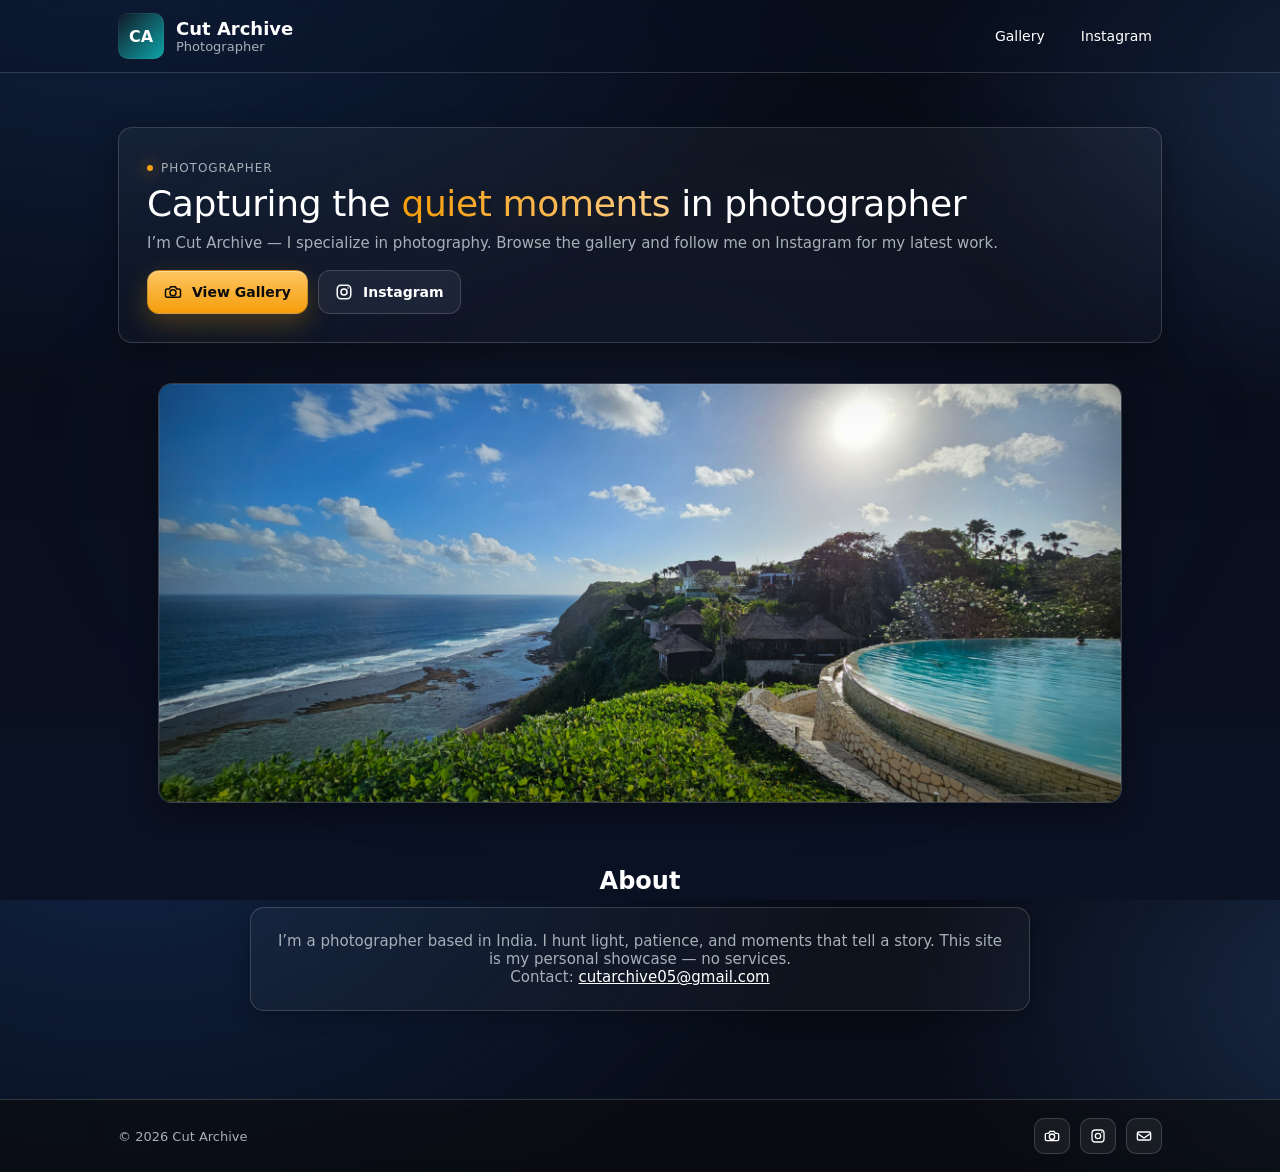
<file: index.html>
<!doctype html>
<html lang="en">

<head>
    <meta charset="utf-8" />
    <meta name="viewport" content="width=device-width,initial-scale=1" />
    <title>Cut Archive — Photography</title>
    <meta name="description"
        content="Explore the serene photography of Cut Archive — wildlife & more." />
    <link rel="icon" type="image/png" href="../gallery/favicon.png" />

    <!-- Canonical & Social -->
    <link rel="canonical" href="https://www.cutarchive.live/">
    <meta property="og:title" content="Cut Archive — Photography" />
    <meta property="og:description" content="Explore serene photography by Cut Archive." />
    <!-- IMPORTANT: replace with an absolute URL to your featured image -->
    <meta property="og:image" content="https://www.cutarchive.live/images/featured.webp" />
    <meta property="og:url" content="https://www.cutarchive.live/" />
    <meta name="twitter:card" content="summary_large_image" />

    <style>
        :root {
            --bg: #070b15;
            --bg2: #0b1224;
            --card: #0f1720;
            --muted: #a7b0b8;
            --accent: #f59e0b;
            --accent-2: #ffd08a;
            --white: #ffffff;
            --ring: rgba(255, 255, 255, .16);
            --glass: rgba(255, 255, 255, .06);
            --max-width: 1100px;
            --radius: 14px;
            --shadow: 0 12px 28px rgba(0, 0, 0, .35);
            --shadow-soft: 0 6px 18px rgba(0, 0, 0, .25);
            --header-h: 72px;
            font-family: Inter, ui-sans-serif, system-ui, -apple-system, 'Segoe UI', Roboto, 'Helvetica Neue', Arial;
        }

        * {
            box-sizing: border-box
        }

        html,
        body {
            height: 100%
        }

        body {
            margin: 0;
            color: var(--white);
            -webkit-font-smoothing: antialiased;
            min-height: 100%;
            background: radial-gradient(1200px 800px at 10% -10%, #102344 0%, transparent 60%),
                radial-gradient(900px 600px at 110% 10%, #1a2b49 0%, transparent 55%),
                linear-gradient(180deg, var(--bg) 0%, var(--bg2) 100%);
            overflow-x: hidden;
        }

        /* Soft animated background sheen */
        .bg-sheen {
            position: fixed;
            inset: -20%;
            pointer-events: none;
            background:
                radial-gradient(closest-side, rgba(135, 130, 231, 0.06), transparent 70%),
                radial-gradient(closest-side, rgba(94, 175, 230, 0.05), transparent 70%);
            filter: blur(70px);
            animation: floaty 20s ease-in-out infinite alternate;
            opacity: .55;
            z-index: 0;
        }

        @keyframes floaty {
            from {
                transform: translate3d(-2%, -1%, 0) scale(1.0);
            }

            to {
                transform: translate3d(2%, 1%, 0) scale(1.02);
            }
        }

        @media (prefers-reduced-motion: reduce) {
            .bg-sheen {
                animation: none
            }

            html:focus-within {
                scroll-behavior: auto;
            }
        }

        .container {
            max-width: var(--max-width);
            margin: 0 auto;
            padding: 28px;
            position: relative;
            z-index: 1;
        }

        /* ===== Header (glassy sticky) ===== */
        .site-header {
            position: sticky;
            top: 0;
            z-index: 50;
            backdrop-filter: blur(10px);
            background: rgba(11, 18, 36, .35);
            border-bottom: 1px solid var(--ring);
        }

        .nav {
            height: var(--header-h);
            display: flex;
            align-items: center;
            justify-content: space-between;
            gap: 16px;
        }

        .brand {
            display: flex;
            align-items: center;
            gap: 12px
        }

        .logo {
            width: 46px;
            height: 46px;
            border-radius: 10px;
            background: linear-gradient(135deg, #111827, #0ea5a9);
            display: flex;
            align-items: center;
            justify-content: center;
            font-weight: 700;
            user-select: none;
            box-shadow: inset 0 0 0 1px rgba(255, 255, 255, .05);
        }

        .brand h1 {
            font-size: 18px;
            margin: 0
        }

        .brand p {
            margin: 0;
            font-size: 13px;
            color: var(--muted)
        }

        nav {
            display: flex;
            gap: 16px;
            align-items: center;
        }

        nav a {
            color: var(--white);
            text-decoration: none;
            font-size: 14px;
            padding: 8px 10px;
            border-radius: 10px;
        }

        nav a:hover,
        nav a:focus {
            color: #050505;
            background: var(--accent);
            outline: none;
        }

        /* Menu (mobile) */
        .menu-btn {
            display: none;
            font-size: 28px;
            cursor: pointer;
            user-select: none;
            color: var(--white);
            background: transparent;
            border: none;
            padding: 6px 10px;
            border-radius: 10px;
        }

        .menu-btn:focus {
            outline: 2px solid var(--accent);
            outline-offset: 2px;
        }

        @media (max-width: 768px) {
            nav {
                display: none;
                flex-direction: column;
                position: absolute;
                top: calc(var(--header-h) - 10px);
                right: 24px;
                background: rgba(15, 23, 32, .9);
                border: 1px solid var(--ring);
                padding: 12px;
                border-radius: 14px;
                gap: 6px;
                box-shadow: var(--shadow-soft);
                backdrop-filter: blur(10px);
            }

            nav.show {
                display: flex;
            }

            .menu-btn {
                display: block;
            }
        }

        /* On scroll stronger header */
        .scrolled .site-header {
            background: rgba(9, 15, 28, .9);
        }

        /* ===== Hero ===== */
        .hero {
            display: grid;
            grid-template-columns: 1fr;
            gap: 24px;
            align-items: center;
            margin: 26px 0 48px;
        }

        .hero-card {
            padding: 28px;
            background: linear-gradient(180deg, rgba(255, 255, 255, .04), rgba(255, 255, 255, .02));
            border: 1px solid var(--ring);
            border-radius: 14px;
            box-shadow: var(--shadow);
        }

        .eyebrow {
            display: inline-flex;
            align-items: center;
            gap: 8px;
            font-size: 12px;
            color: var(--muted);
            letter-spacing: .08em;
            text-transform: uppercase;
            margin-bottom: 8px;
        }

        .eyebrow .dot {
            width: 6px;
            height: 6px;
            border-radius: 999px;
            background: var(--accent);
            box-shadow: 0 0 16px var(--accent);
        }

        .headline {
            font-size: 36px;
            line-height: 1.15;
            margin: 0 0 10px;
            letter-spacing: -.01em;
        }

        .headline .accent {
            background: linear-gradient(90deg, var(--accent) 0%, var(--accent-2) 100%);
            -webkit-background-clip: text;
            background-clip: text;
            color: transparent;
            text-shadow: 0 6px 28px rgba(245, 158, 11, .15);
        }

        .sub {
            color: var(--muted);
            margin: 0 0 18px;
            font-size: 15px;
        }

        .cta-row {
            display: flex;
            gap: 10px;
            flex-wrap: wrap;
            align-items: center;
        }

        .btn {
            display: inline-flex;
            align-items: center;
            gap: 10px;
            padding: 12px 16px;
            border-radius: 12px;
            text-decoration: none;
            font-weight: 700;
            font-size: 14px;
            border: 1px solid var(--ring);
            transition: transform .15s ease, background .2s ease, box-shadow .15s ease;
            -webkit-tap-highlight-color: transparent;
        }

        .btn:active {
            transform: translateY(1px) scale(.99);
        }

        .btn-primary {
            color: #0b0b0b;
            background: linear-gradient(180deg, #ffc563, #f59e0b);
            box-shadow: 0 10px 26px rgba(245, 158, 11, .25), inset 0 1px 0 rgba(255, 255, 255, .35);
            border-color: rgba(0, 0, 0, .2);
        }

        .btn-primary:hover,
        .btn-primary:focus {
            background: linear-gradient(180deg, #ffd283, #f3a312);
            outline: none;
        }

        .btn-ghost {
            background: rgba(255, 255, 255, .06);
            color: #fff;
            border-color: var(--ring);
            backdrop-filter: blur(8px) saturate(120%);
        }

        .btn-ghost:hover,
        .btn-ghost:focus {
            background: rgba(255, 255, 255, .12);
            outline: none;
        }

        .hero-media {
            position: relative;
            border-radius: 14px;
            overflow: hidden;
            height: 420px;
            border: 1px solid var(--ring);
            background: linear-gradient(180deg, rgba(255, 255, 255, .04), rgba(255, 255, 255, .02));
            box-shadow: var(--shadow);
            transform-style: preserve-3d;
        }

        .hero-media::after {
            content: "";
            position: absolute;
            inset: 0;
            pointer-events: none;
            box-shadow: inset 0 0 0 1px rgba(255, 255, 255, .05), inset 0 -60px 120px rgba(0, 0, 0, .35);
        }

        .hero-media img {
            width: 100%;
            height: 100%;
            object-fit: cover;
            display: block;
        }

        /* Gentle tilt on hover (desktop) */
        @media (hover:hover) and (pointer:fine) {
            .hero-media:hover {
                transform: perspective(1200px) rotateX(2deg) rotateY(-2deg);
                transition: transform .4s ease;
            }
        }

        /* ===== About (clean, centered) ===== */
        .about {
            margin: 10px 0 60px;
        }

        .about-card {
            background: rgba(255, 255, 255, .03);
            border: 1px solid var(--ring);
            border-radius: 14px;
            padding: 24px;
            box-shadow: var(--shadow-soft);
            max-width: 780px;
            margin: 0 auto;
            text-align: center;
        }

        .about-card p {
            font-size: 15px;
            color: var(--muted);
            margin: 0;
        }

        .about-card a {
            color: #fff;
            text-decoration: underline;
        }

        .about-card a:hover,
        .about-card a:focus {
            color: var(--accent);
            outline: none;
        }

        /* ===== Footer ===== */
        footer {
            background: rgba(10, 10, 12, .6);
            border-top: 1px solid var(--ring);
            color: var(--muted);
            font-size: 13px;
            position: relative;
            z-index: 1;
        }

        .footer-inner {
            max-width: var(--max-width);
            margin: 0 auto;
            padding: 18px 28px;
            display: flex;
            align-items: center;
            justify-content: space-between;
            gap: 14px;
            flex-wrap: wrap;
            backdrop-filter: blur(8px);
        }

        .social {
            display: flex;
            gap: 10px;
        }

        .social a {
            display: inline-flex;
            align-items: center;
            justify-content: center;
            width: 36px;
            height: 36px;
            border-radius: 10px;
            border: 1px solid var(--ring);
            color: #fff;
            text-decoration: none;
            background: rgba(255, 255, 255, .06);
        }

        .social a:hover,
        .social a:focus {
            background: rgba(255, 255, 255, .12);
            outline: none;
        }

        /* ===== Scroll to top (glass) ===== */
        #scrollTopBtn {
            position: fixed;
            bottom: 26px;
            right: 26px;
            z-index: 60;
            display: none;
            background: rgba(255, 255, 255, .12);
            color: #fff;
            border: 1px solid var(--ring);
            border-radius: 999px;
            width: 44px;
            height: 44px;
            cursor: pointer;
            font-size: 20px;
            font-weight: bold;
            box-shadow: var(--shadow-soft);
            backdrop-filter: blur(8px) saturate(120%);
            transition: opacity .2s ease, transform .2s ease, background .2s ease;
        }

        #scrollTopBtn:hover,
        #scrollTopBtn:focus {
            background: rgba(255, 255, 255, .2);
            outline: none;
        }

        #scrollTopBtn.show {
            display: block;
            opacity: 1;
        }

        #scrollTopBtn.hide {
            opacity: 0;
            transform: translateY(6px);
        }

        /* ===== Scroll reveal ===== */
        .reveal {
            opacity: 0;
            transform: translateY(10px);
        }

        .reveal.in {
            opacity: 1;
            transform: none;
            transition: opacity .6s ease, transform .6s ease;
        }

        /* Accessibility */
        a:focus-visible,
        button:focus-visible {
            outline: 2px solid var(--accent);
            outline-offset: 2px;
        }
    </style>
</head>

<body>
    <div class="bg-sheen" aria-hidden="true"></div>

    <!-- Header -->
    <header class="site-header">
        <div class="container nav">
            <div class="brand">
                <div class="logo" aria-label="Cut Archive Logo">CA</div>
                <div>
                    <h1 style="margin:0">Cut Archive</h1>
                    <p>Photographer</p>
                </div>
            </div>

            <button class="menu-btn" id="menuBtn" aria-label="Toggle navigation menu" aria-expanded="false"
                aria-controls="nav-links">☰</button>

            <nav id="nav-links" role="navigation">
                <a href="../gallery/" aria-label="Go to Gallery page">Gallery</a>
                <a href="https://www.instagram.com/cut.archive" aria-label="Cut Archive Instagram Profile"
                    target="_blank" rel="noopener noreferrer">Instagram</a>
            </nav>
        </div>
    </header>

    <main>
        <div class="container">
            <!-- Hero -->
            <section class="hero reveal" id="hero">
                <div class="hero-card">
                    <div class="eyebrow"><span class="dot"></span> Photographer</div>
                    <p class="headline">Capturing the <span class="accent">quiet moments</span> in photographer</p>
                    <p class="sub">I’m Cut Archive — I specialize in photography. Browse the
                        gallery and
                        follow me
                        on Instagram for my latest work.</p>

                    <div class="cta-row">
                        <a class="btn btn-primary" href="../gallery/" aria-label="View Gallery">
                            <!-- camera icon -->
                            <svg width="18" height="18" viewBox="0 0 24 24" fill="none" aria-hidden="true">
                                <path
                                    d="M4 8h3l2-3h6l2 3h3a2 2 0 0 1 2 2v7a2 2 0 0 1-2 2H4a2 2 0 0 1-2-2v-7a2 2 0 0 1 2-2Z"
                                    stroke="currentColor" stroke-width="2" />
                                <circle cx="12" cy="13" r="4" stroke="currentColor" stroke-width="2" />
                            </svg>
                            View Gallery
                        </a>
                        <a class="btn btn-ghost" href="https://www.instagram.com/cut.archive" target="_blank"
                            rel="noopener noreferrer" aria-label="Open Instagram">
                            <!-- ig icon -->
                            <svg width="18" height="18" viewBox="0 0 24 24" fill="none" aria-hidden="true">
                                <rect x="3" y="3" width="18" height="18" rx="5" stroke="currentColor"
                                    stroke-width="2" />
                                <circle cx="12" cy="12" r="4" stroke="currentColor" stroke-width="2" />
                                <circle cx="17.5" cy="6.5" r="1" fill="currentColor" />
                            </svg>
                            Instagram
                        </a>
                        <!-- Removed: Prints · Commissions · Travel assignments -->
                    </div>
                </div>

                <figure class="hero-media" aria-label="Featured photo">
                    <picture>
                        <source srcset="../gallery/background.jpg" type="image/jpg">
                        <img src="../gallery/background.jpg" alt="Misty mountains during golden hour" width="1200"
                            height="800">
                    </picture>
                </figure>
            </section>

            <!-- About (clean, centered) -->
            <section class="about reveal" id="about">
                <h2 style="margin:0 0 12px; text-align:center">About</h2>
                <div class="about-card">
                    <p>
                        I’m a photographer based in India. I hunt light, patience, and moments that tell a story.
                        This site is my personal showcase — no services. <br>
                        Contact: <a href="mailto:cutarchive05@gmail.com"
                            aria-label="Email Cut Archive">cutarchive05@gmail.com</a>
                    </p>
                </div>
            </section>
        </div>
    </main>

    <!-- Footer -->
    <footer>
        <div class="footer-inner">
            <div>© <span id="year"></span> Cut Archive</div>
            <div class="social">
                <a href="../gallery/" aria-label="Open Gallery">
                    <!-- camera -->
                    <svg width="16" height="16" viewBox="0 0 24 24" fill="none" aria-hidden="true">
                        <path d="M4 8h3l2-3h6l2 3h3a2 2 0 0 1 2 2v7a2 2 0 0 1-2 2H4a2 2 0 0 1-2-2v-7a2 2 0 0 1 2-2Z"
                            stroke="currentColor" stroke-width="2" />
                        <circle cx="12" cy="13" r="4" stroke="currentColor" stroke-width="2" />
                    </svg>
                </a>
                <a href="https://www.instagram.com/cut.archive" target="_blank" rel="noopener noreferrer"
                    aria-label="Instagram">
                    <!-- ig -->
                    <svg width="16" height="16" viewBox="0 0 24 24" fill="none" aria-hidden="true">
                        <rect x="3" y="3" width="18" height="18" rx="5" stroke="currentColor" stroke-width="2" />
                        <circle cx="12" cy="12" r="4" stroke="currentColor" stroke-width="2" />
                        <circle cx="17.5" cy="6.5" r="1" fill="currentColor" />
                    </svg>
                </a>
                <a href="mailto:cutarchive05@gmail.com" aria-label="Email">
                    <!-- mail -->
                    <svg width="16" height="16" viewBox="0 0 24 24" fill="none" aria-hidden="true">
                        <path d="M4 6h16a2 2 0 0 1 2 2v8a2 2 0 0 1-2 2H4a2 2 0 0 1-2-2V8a2 2 0 0 1 2-2Z"
                            stroke="currentColor" stroke-width="2" />
                        <path d="m22 8-10 7L2 8" stroke="currentColor" stroke-width="2" />
                    </svg>
                </a>
            </div>
        </div>
    </footer>

    <!-- Scroll to top -->
    <button id="scrollTopBtn" aria-label="Scroll to top">↑</button>

    <script>
        // Year
        document.getElementById('year').textContent = new Date().getFullYear();

        // Sticky header strengthening on scroll + show scrollTop
        const bodyEl = document.body;
        const topBtn = document.getElementById('scrollTopBtn');
        let btnVisible = false;

        function onScroll() {
            const y = window.scrollY || document.documentElement.scrollTop;
            bodyEl.classList.toggle('scrolled', y > 6);

            const shouldShow = y > 300;
            if (shouldShow && !btnVisible) {
                topBtn.classList.remove('hide');
                topBtn.classList.add('show');
                btnVisible = true;
            } else if (!shouldShow && btnVisible) {
                topBtn.classList.add('hide');
                setTimeout(() => topBtn.classList.remove('show', 'hide'), 180);
                btnVisible = false;
            }
        }
        window.addEventListener('scroll', onScroll, { passive: true });
        onScroll();

        topBtn.addEventListener('click', () => {
            window.scrollTo({ top: 0, behavior: 'smooth' });
        });

        // Mobile menu toggle
        const menuBtn = document.getElementById('menuBtn');
        const nav = document.getElementById('nav-links');
        menuBtn.addEventListener('click', () => {
            const expanded = menuBtn.getAttribute('aria-expanded') === 'true';
            menuBtn.setAttribute('aria-expanded', String(!expanded));
            nav.classList.toggle('show');
        });

        // Close mobile menu when clicking outside
        document.addEventListener('click', (e) => {
            if (!nav.classList.contains('show')) return;
            if (!e.target.closest('#nav-links') && !e.target.closest('#menuBtn')) {
                nav.classList.remove('show');
                menuBtn.setAttribute('aria-expanded', 'false');
            }
        });

        // Scroll reveal (respects reduced motion)
        const prefersReduced = window.matchMedia('(prefers-reduced-motion: reduce)').matches;
        if (!prefersReduced && 'IntersectionObserver' in window) {
            const io = new IntersectionObserver((entries, obs) => {
                entries.forEach(entry => {
                    if (entry.isIntersecting) {
                        entry.target.classList.add('in');
                        obs.unobserve(entry.target);
                    }
                });
            }, { rootMargin: '0px 0px -10% 0px', threshold: 0.15 });
            document.querySelectorAll('.reveal').forEach(el => io.observe(el));
        } else {
            document.querySelectorAll('.reveal').forEach(el => el.classList.add('in'));
        }
    </script>
</body>


</html>
</file>
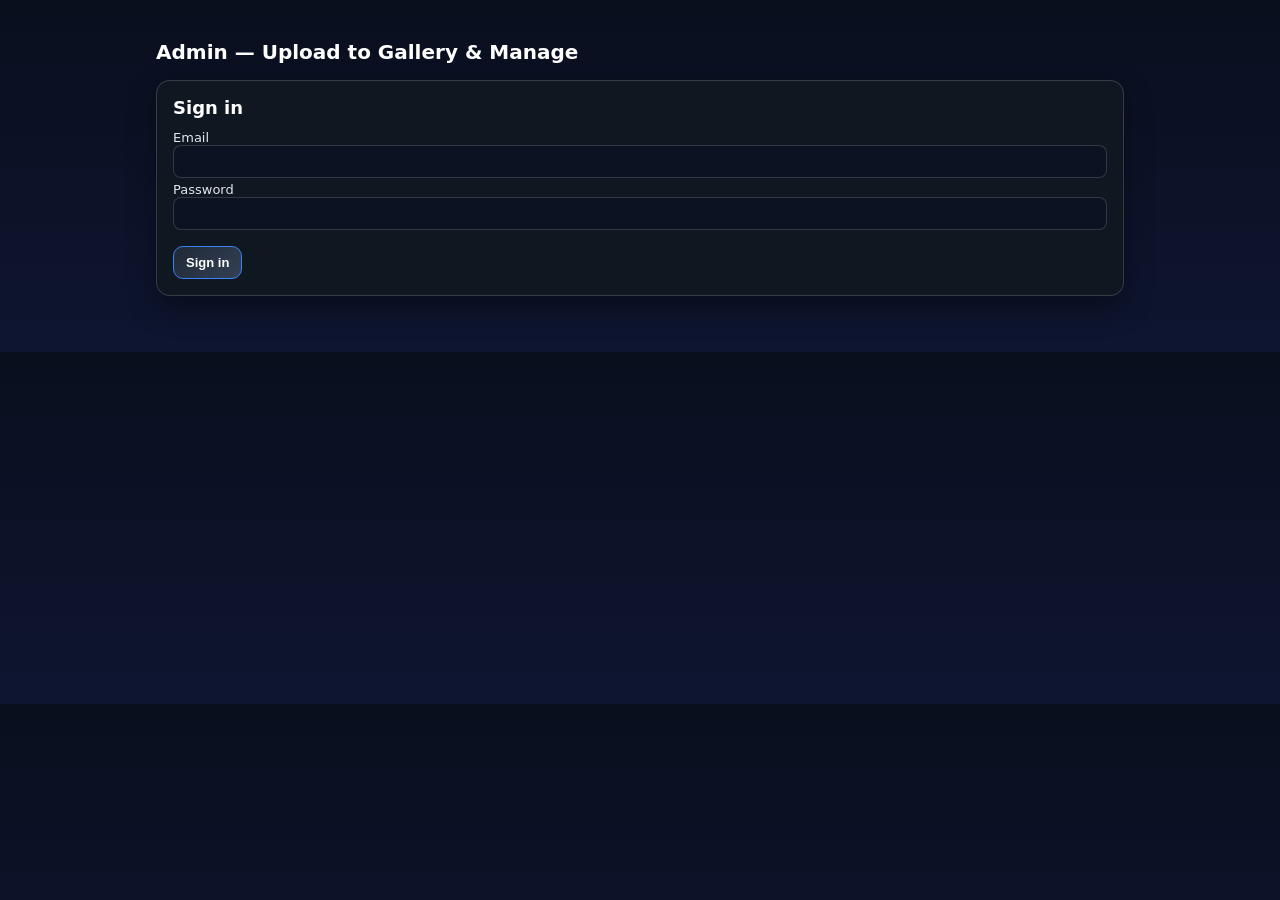
<file: admin/index.html>
<!doctype html>
<html lang="en">

<head>
    <meta charset="utf-8" />
    <meta name="viewport" content="width=device-width,initial-scale=1" />
    <title>Admin — Cut Archive Gallery (Supabase)</title>
    <style>
        :root {
            --bg: #0b1020;
            --card: #0f1720;
            --accent: #f59e0b;
            --muted: #a7b0b8;
            --ring: rgba(255, 255, 255, .16);
            --glass: rgba(255, 255, 255, .06);
            --ok: #22c55e;
            --warn: #eab308;
            --err: #ef4444;
            --info: #38bdf8;
        }

        * {
            box-sizing: border-box
        }

        body {
            margin: 0;
            background: linear-gradient(180deg, #0a0f1e, #0e1530);
            color: #fff;
            font-family: Inter, system-ui, Arial
        }

        .wrap {
            max-width: 1000px;
            margin: 24px auto;
            padding: 16px
        }

        h1 {
            font-size: 20px;
            margin: 0 0 16px
        }

        h2 {
            font-size: 18px;
            margin: 0 0 12px
        }

        .card {
            background: var(--card);
            border: 1px solid var(--ring);
            border-radius: 14px;
            padding: 16px;
            box-shadow: 0 12px 28px rgba(0, 0, 0, .35);
            margin-bottom: 16px
        }

        label {
            font-size: 13px;
            color: #dfe6ef;
            display: block;
            margin-bottom: 4px
        }

        input,
        textarea {
            width: 100%;
            padding: 8px 10px;
            border-radius: 8px;
            border: 1px solid var(--ring);
            background: #0b1222;
            color: #fff;
            font-size: 13px
        }

        textarea {
            min-height: 60px;
            resize: vertical
        }

        .drop {
            border: 1px dashed var(--ring);
            border-radius: 12px;
            padding: 14px;
            text-align: center;
            background: #0b1222;
            color: #cbd5e1
        }

        .drop.drag {
            border-color: #3b82f6;
            background: #0b1630
        }

        .actions {
            display: flex;
            gap: 10px;
            align-items: center;
            margin-top: 16px;
            flex-wrap: wrap
        }

        .btn {
            background: var(--glass);
            border: 1px solid var(--ring);
            color: #fff;
            padding: 8px 12px;
            border-radius: 10px;
            cursor: pointer;
            font-weight: 600;
            backdrop-filter: blur(8px) saturate(120%);
            display: inline-flex;
            gap: 6px;
            align-items: center;
            font-size: 13px
        }

        .btn.primary {
            background: linear-gradient(135deg, #1f2937, #334155);
            border-color: #3b82f6
        }

        .btn.danger {
            border-color: var(--err)
        }

        .btn.info {
            border-color: var(--info)
        }

        .btn:disabled {
            opacity: .6;
            cursor: not-allowed
        }

        .stat {
            font-size: 13px;
            color: #cbd5e1
        }

        .hr {
            height: 1px;
            background: var(--ring);
            margin: 16px 0
        }

        .hidden {
            display: none !important
        }

        /* Upload list */
        .preview {
            margin-top: 16px;
            display: grid;
            grid-template-columns: 1fr;
            gap: 14px
        }

        .item {
            background: #0b1222;
            border: 1px solid var(--ring);
            border-radius: 12px;
            overflow: hidden;
            display: flex;
            flex-direction: column
        }

        .thumb {
            display: flex;
            gap: 12px;
            padding: 12px
        }

        .thumb img {
            width: 120px;
            height: 90px;
            object-fit: cover;
            border-radius: 8px;
            background: #000
        }

        .fields {
            flex: 1;
            display: grid;
            grid-template-columns: 1fr 100px;
            gap: 8px
        }

        .fields textarea {
            grid-column: 1/3
        }

        .prog {
            height: 4px;
            background: #111;
            margin: 0 12px 12px;
            border-radius: 4px;
            overflow: hidden
        }

        .bar {
            height: 100%;
            width: 0;
            background: linear-gradient(90deg, #3b82f6, #22c55e)
        }

        .badge {
            font-size: 11px;
            margin-left: auto;
            margin-right: 12px;
            color: #ccc
        }

        .ok {
            color: var(--ok)
        }

        .err {
            color: var(--err)
        }

        /* Manage list */
        .manage {
            display: grid;
            grid-template-columns: repeat(auto-fill, minmax(240px, 1fr));
            gap: 12px
        }

        .card-mini {
            background: #0b1222;
            border: 1px solid var(--ring);
            border-radius: 12px;
            padding: 10px;
            display: flex;
            flex-direction: column;
            gap: 8px
        }

        .card-mini img {
            width: 100%;
            height: 150px;
            object-fit: cover;
            border-radius: 8px;
            background: #000
        }

        .meta {
            font-size: 12px;
            color: #cbd5e1
        }

        .meta b {
            font-size: 13px;
            color: #fff;
            display: block;
            margin-bottom: 2px
        }

        .row {
            display: flex;
            gap: 8px;
            align-items: center;
            justify-content: space-between
        }

        .search {
            display: flex;
            gap: 8px;
            align-items: center
        }

        .search input {
            max-width: 260px
        }
    </style>
</head>

<body>
    <div class="wrap">
        <h1>Admin — Upload to Gallery & Manage </h1>

        <!-- Login Card -->
        <div id="loginCard" class="card">
            <h2>Sign in</h2>
            <label>Email <input id="email" type="email" autocomplete="username"></label>
            <label>Password <input id="password" type="password" autocomplete="current-password"></label>
            <div class="actions">
                <button id="loginBtn" class="btn primary">Sign in</button>
                <span id="loginMsg" class="stat"></span>
            </div>
        </div>

        <!-- Upload Card -->
        <div id="uploadCard" class="card hidden">
            <div class="actions" style="margin-bottom:10px">
                <span class="stat">Signed in as <strong id="whoami">—</strong></span>
                <button id="logoutBtn" class="btn danger">Sign out</button>
            </div>

            <h2>Upload photos</h2>
            <label>Select images (drag & drop or pick multiple)</label>
            <div id="drop" class="drop">
                <input id="file" type="file" accept="image/*" multiple>
                <div class="stat" id="stat">No files selected.</div>
            </div>
            <div class="preview" id="preview"></div>

            <div class="hr"></div>
            <div class="actions">
                <label>Max dimension (px) <input id="maxDim" type="text" value="2560"></label>
                <label>Thumb dimension (px) <input id="thumbDim" type="text" value="1200"></label>
                <label>Quality (0–1) <input id="quality" type="text" value="0.82"></label>
                <span class="stat">Tip: 0.82 is a sweet spot for WebP.</span>
            </div>

            <div class="actions">
                <button id="uploadBtn" class="btn primary">Upload ALL</button>
                <span id="progress" class="stat"></span>
            </div>
        </div>

        <!-- Manage Card: list & delete -->
        <div id="manageCard" class="card hidden">
            <div class="row">
                <h2>Your uploads</h2>
                <div class="search">
                    <input id="search" type="text" placeholder="Search title/year…">
                    <button id="refreshBtn" class="btn info">Refresh</button>
                </div>
            </div>
            <div id="manageList" class="manage"></div>
            <div id="manageMsg" class="stat"></div>
        </div>
    </div>

    <script type="module">
        /* ===== Supabase ===== */
        import { createClient } from "https://esm.sh/@supabase/supabase-js@2";

        const SUPABASE_URL = "https://YOUR-PROJECT.supabase.co";          // <-- replace
        const SUPABASE_ANON_KEY = "YOUR_PUBLIC_ANON_KEY";                  // <-- replace
        const supabase = createClient(SUPABASE_URL, SUPABASE_ANON_KEY);

        const BUCKET = "gallery"; // Supabase Storage bucket name

        /* ===== DOM ===== */
        const $ = id => document.getElementById(id);
        const loginCard = $('loginCard'), uploadCard = $('uploadCard'), manageCard = $('manageCard');
        const loginBtn = $('loginBtn'), logoutBtn = $('logoutBtn'), loginMsg = $('loginMsg'), whoami = $('whoami');

        const fileInput = $('file'), drop = $('drop'), stat = $('stat'), preview = $('preview'), progress = $('progress');
        const uploadBtn = $('uploadBtn'), maxDim = $('maxDim'), thumbDim = $('thumbDim'), quality = $('quality');

        const manageList = $('manageList'), manageMsg = $('manageMsg'), refreshBtn = $('refreshBtn'), search = $('search');

        /* ===== Auth gating ===== */
        function setAuthedUI(user) {
            const authed = !!user;
            loginCard.classList.toggle('hidden', authed);
            uploadCard.classList.toggle('hidden', !authed);
            manageCard.classList.toggle('hidden', !authed);
            whoami.textContent = authed ? (user.email || user.id) : '—';
            if (authed) refreshList();
        }
        supabase.auth.getUser().then(({ data }) => setAuthedUI(data?.user || null));
        supabase.auth.onAuthStateChange((_evt, session) => setAuthedUI(session?.user || null));

        loginBtn.onclick = async () => {
            loginMsg.textContent = 'Signing in…';
            const email = $('email').value.trim();
            const pass = $('password').value;
            const { data, error } = await supabase.auth.signInWithPassword({ email, password: pass });
            loginMsg.textContent = error ? ('Error: ' + error.message) : 'Signed in ✅';
        };
        logoutBtn.onclick = async () => { await supabase.auth.signOut(); };

        /* ===== File selection (multiple) + drag & drop with per-image fields ===== */
        let files = [];
        function renderList() {
            preview.innerHTML = '';
            if (!files.length) { stat.textContent = 'No files selected.'; return; }
            stat.textContent = `${files.length} file(s) ready.`;
            files.forEach((f, idx) => {
                const item = document.createElement('div'); item.className = 'item'; item.dataset.index = idx;
                const thumb = document.createElement('div'); thumb.className = 'thumb';
                const img = document.createElement('img'); img.src = URL.createObjectURL(f); img.onload = () => URL.revokeObjectURL(img.src);
                thumb.appendChild(img);
                const badge = document.createElement('div'); badge.className = 'badge'; badge.textContent = 'queued';
                thumb.appendChild(badge);

                const fields = document.createElement('div'); fields.className = 'fields';
                const t = document.createElement('input'); t.placeholder = 'Title'; t.value = f.name.replace(/\.[^.]+$/, '');
                const y = document.createElement('input'); y.placeholder = 'Year';
                const d = document.createElement('textarea'); d.placeholder = 'Description';
                fields.appendChild(t); fields.appendChild(y); fields.appendChild(d);

                const prog = document.createElement('div'); prog.className = 'prog';
                const bar = document.createElement('div'); bar.className = 'bar'; prog.appendChild(bar);

                item.appendChild(thumb); item.appendChild(fields); item.appendChild(prog);
                f._title = t; f._year = y; f._desc = d; f._badge = badge; f._bar = bar;
                preview.appendChild(item);
            });
        }
        fileInput.onchange = () => { files = Array.from(fileInput.files || []); renderList(); };
        ['dragenter', 'dragover'].forEach(ev => drop.addEventListener(ev, e => { e.preventDefault(); drop.classList.add('drag'); }));
        ['dragleave', 'drop'].forEach(ev => drop.addEventListener(ev, e => { e.preventDefault(); drop.classList.remove('drag'); }));
        drop.addEventListener('drop', e => { const d = Array.from(e.dataTransfer.files || []).filter(f => /^image\//.test(f.type)); files = files.concat(d); renderList(); });

        /* ===== Compression helpers ===== */
        const slug = s => (s || 'photo').toLowerCase().replace(/[^a-z0-9]+/g, '-').replace(/(^-|-$)/g, '');
        async function blobFromCanvas(c, m = 'image/webp', q = 0.82) { return new Promise(res => c.toBlob(b => res(b), m, q)); }
        function targetSize(w, h, max) { if (w <= max && h <= max) return { w, h }; const r = w / h; return (w > h) ? { w: max, h: Math.round(max / r) } : { w: Math.round(max * r), h: max }; }
        async function drawToCanvas(img, max) { const { width: W, height: H } = img; const { w, h } = targetSize(W, H, max); const c = document.createElement('canvas'); c.width = w; c.height = h; c.getContext('2d').drawImage(img, 0, 0, w, h); return c; }
        async function loadImageBitmap(file) { if ('createImageBitmap' in window) { try { return await createImageBitmap(file, { imageOrientation: 'from-image' }); } catch { } } const url = URL.createObjectURL(file); const i = new Image(); await new Promise((res, rej) => { i.onload = res; i.onerror = rej; i.src = url; }); const c = document.createElement('canvas'); c.width = i.naturalWidth; i.crossOrigin = "anonymous"; c.height = i.naturalHeight; c.getContext('2d').drawImage(i, 0, 0); URL.revokeObjectURL(url); return await createImageBitmap(c); }
        async function compress(f, { max = 2560, q = 0.82 } = {}) { const b = await loadImageBitmap(f); const c = await drawToCanvas(b, max); const out = await blobFromCanvas(c, 'image/webp', q); return { blob: out, width: c.width, height: c.height }; }
        async function makeThumb(f, { max = 1200, q = 0.82 } = {}) { const b = await loadImageBitmap(f); const c = await drawToCanvas(b, max); const out = await blobFromCanvas(c, 'image/webp', q); return { blob: out }; }

        /* ===== Supabase Storage helpers ===== */
        async function uploadBlob(path, blob) {
            const { error } = await supabase.storage
                .from(BUCKET)
                .upload(path, blob, {
                    cacheControl: "31536000",
                    upsert: false,
                    contentType: blob.type || 'image/webp'
                });
            if (error) throw error;
            const { data: { publicUrl } } = supabase.storage.from(BUCKET).getPublicUrl(path);
            return { publicUrl, path };
        }

        /* ===== Upload queue ===== */
        uploadBtn.onclick = async () => {
            const { data: session } = await supabase.auth.getUser();
            if (!session?.user) { alert('Please sign in first'); return; }
            if (!files.length) { alert('No files selected'); return; }

            uploadBtn.disabled = true;
            const Q = parseFloat(quality.value) || 0.82, MAX = parseInt(maxDim.value) || 2560, TH = parseInt(thumbDim.value) || 1200;
            let done = 0;

            for (const [idx, f] of files.entries()) {
                try {
                    f._badge.textContent = 'compressing';
                    const { blob: main, width, height } = await compress(f, { max: MAX, q: Q });
                    const { blob: thumb400 } = await makeThumb(f, { max: 400, q: Math.min(Q, 0.8) });
                    const { blob: thumb800 } = await makeThumb(f, { max: Math.max(TH, 800), q: Math.min(Q, 0.8) });

                    f._badge.textContent = 'uploading'; f._bar.style.width = '35%';
                    const base = `${Date.now()}-${slug(f._title.value || f.name)}-${idx + 1}`;
                    const mainKey = `gallery/${base}.webp`.replace(/^gallery\//, '');   // storage key inside bucket
                    const t400Key = `gallery/thumbs/${base}-400.webp`.replace(/^gallery\//, '');
                    const t800Key = `gallery/thumbs/${base}-800.webp`.replace(/^gallery\//, '');

                    const mainUp = await uploadBlob(mainKey, main);
                    f._bar.style.width = '55%';
                    const t400Up = await uploadBlob(t400Key, thumb400);
                    f._bar.style.width = '75%';
                    const t800Up = await uploadBlob(t800Key, thumb800);
                    f._bar.style.width = '90%';

                    const { error: dbErr } = await supabase.from('gallery').insert([{
                        title: f._title.value || null,
                        year: f._year.value || null,
                        description: f._desc.value || null,
                        src: mainUp.publicUrl,
                        thumb400: t400Up.publicUrl,
                        thumb800: t800Up.publicUrl,
                        // keep backward compatibility
                        thumb: t800Up.publicUrl,
                        width, height,
                        aspect: +(width / height).toFixed(4),
                        uploaded_at: new Date().toISOString(),
                        uid: session.user.id,
                        // storage keys so we can delete properly
                        path_main: mainUp.path,
                        path_t400: t400Up.path,
                        path_t800: t800Up.path
                    }]);
                    if (dbErr) throw dbErr;

                    f._bar.style.width = '100%'; f._badge.innerHTML = '<span class="ok">done</span>';
                } catch (e) {
                    console.error(e);
                    f._badge.innerHTML = '<span class="err">failed</span>';
                }
                done++; progress.textContent = `${done}/${files.length} processed`;
            }
            uploadBtn.disabled = false;
            refreshList();
        };

        /* ===== Manage list (read + delete) ===== */
        let allDocs = []; // cached for search/filter

        async function refreshList() {
            const { data: session } = await supabase.auth.getUser();
            if (!session?.user) return;
            manageMsg.textContent = 'Loading…';
            manageList.innerHTML = '';

            try {
                const { data, error } = await supabase
                    .from('gallery')
                    .select('*')
                    .order('uploaded_at', { ascending: false });
                if (error) throw error;

                allDocs = data || [];
                renderManage(allDocs);
                manageMsg.textContent = allDocs.length ? '' : 'No uploads yet.';
            } catch (e) {
                console.error(e);
                manageMsg.textContent = 'Failed to load list.';
            }
        }

        function renderManage(list) {
            manageList.innerHTML = '';
            const q = (search.value || '').toLowerCase().trim();
            const filtered = q ? list.filter(x =>
                (x.title || '').toLowerCase().includes(q) ||
                String(x.year || '').toLowerCase().includes(q) ||
                (x.description || '').toLowerCase().includes(q)
            ) : list;

            filtered.forEach(item => {
                const card = document.createElement('div');
                card.className = 'card-mini';
                const img = document.createElement('img');
                img.src = item.thumb || item.thumb800 || item.src;
                img.alt = item.title || '';
                const meta = document.createElement('div');
                meta.className = 'meta';
                meta.innerHTML = `
      <b>${item.title || 'Untitled'}</b>
      <div>${item.year ? `Year: ${item.year}` : ''}</div>
      <div style="margin-top:4px;opacity:.9">${item.description || ''}</div>
    `;
                const row = document.createElement('div');
                row.className = 'row';
                const small = document.createElement('span');
                small.className = 'stat';
                small.textContent = item.uploaded_at ? new Date(item.uploaded_at).toLocaleString() : '';
                const del = document.createElement('button');
                del.className = 'btn danger'; del.textContent = 'Delete';
                del.onclick = () => handleDelete(item, del, card);
                row.appendChild(small); row.appendChild(del);

                card.appendChild(img); card.appendChild(meta); card.appendChild(row);
                manageList.appendChild(card);
            });
        }

        async function handleDelete(item, btn, card) {
            const { data: session } = await supabase.auth.getUser();
            if (!session?.user) { alert('Please sign in first'); return; }
            const ok = confirm(`Delete "${item.title || 'this photo'}"? This will remove the file(s) and database entry.`);
            if (!ok) return;

            btn.disabled = true; btn.textContent = 'Deleting…';
            try {
                // Delete Storage variants — ignore errors if path missing
                const toRemove = [];
                if (item.path_main) toRemove.push(item.path_main);
                if (item.path_t400) toRemove.push(item.path_t400);
                if (item.path_t800) toRemove.push(item.path_t800);
                if (toRemove.length) {
                    const { error: remErr } = await supabase.storage.from(BUCKET).remove(toRemove);
                    if (remErr) console.warn('Storage remove warning:', remErr.message);
                }

                const { error: dbErr } = await supabase.from('gallery').delete().eq('id', item.id);
                if (dbErr) throw dbErr;

                card.remove();
                allDocs = allDocs.filter(d => d.id !== item.id);
                manageMsg.textContent = '';
            } catch (e) {
                console.error(e);
                alert('Failed to delete: ' + (e.message || e));
                btn.disabled = false; btn.textContent = 'Delete';
            }
        }

        refreshBtn.onclick = refreshList;
        search.oninput = () => renderManage(allDocs);
    </script>
</body>


</html>
</file>
